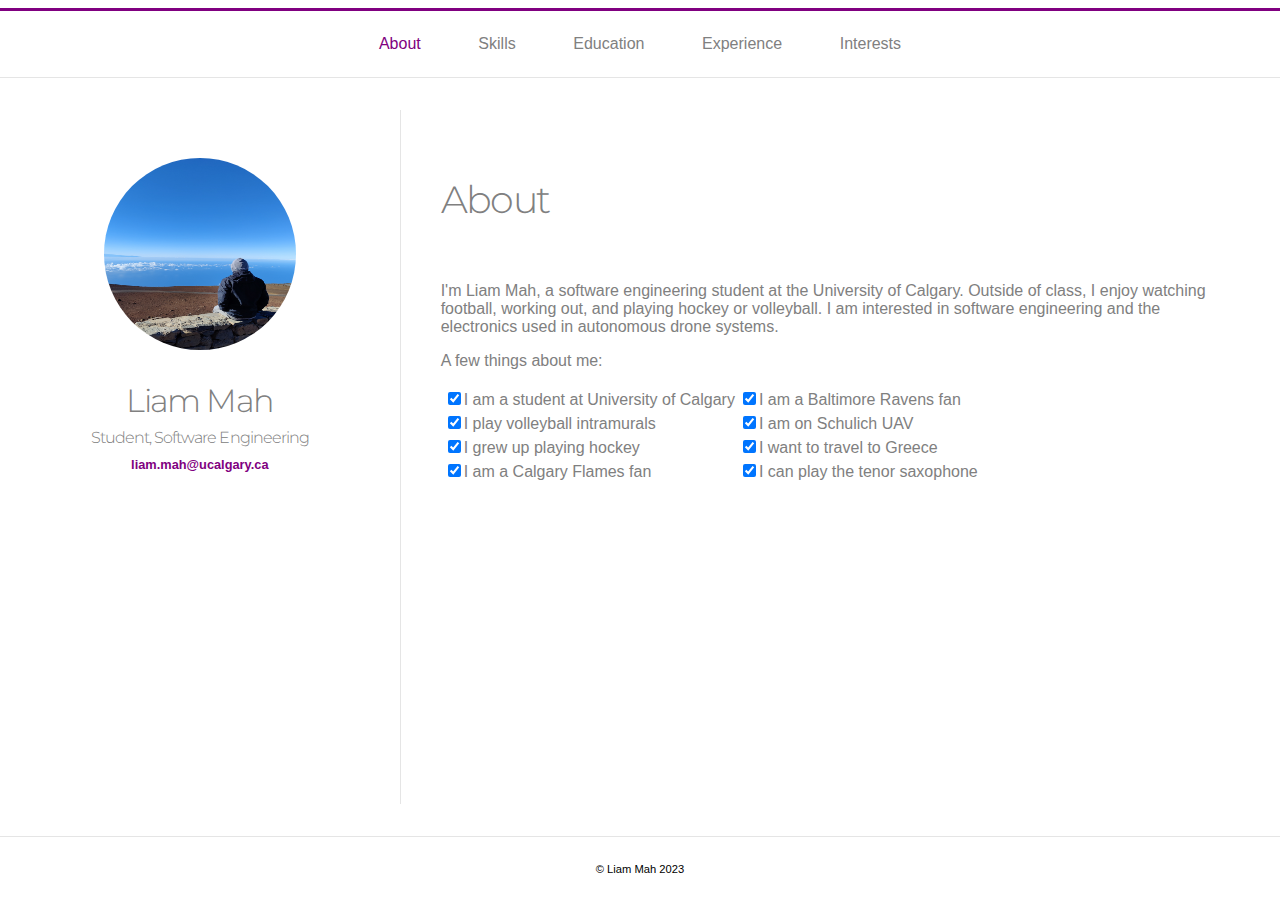
<file: index.html>
<!DOCTYPE html>
<html lang="en-US">
    <head>
        <meta charset="utf-8">
        <meta name ="viewport" content="width=device-width">
        <meta name="description" content="Liam Mah Profile Page">
        <title>ENSF 381 Assignment 4</title>
        <link rel="preconnect" href="https://fonts.googleapis.com">
        <link rel="preconnect" href="https://fonts.gstatic.com" crossorigin>
        <link href="https://fonts.googleapis.com/css2?family=Montserrat:wght@300;400&display=swap" rel="stylesheet">
        <link rel="stylesheet" href="style.css" />
    </head>
    <body>
        <section class="container">
         
            <header class="item flex-top">
                <nav>
                    <ul>
                        <li class="flex">
                            About
                        </li>
                        <li class="flex">
                            <a href="skills.html">Skills</a>
                        </li>
                        <li class="flex">
                            <a href="education.html">Education</a>
                        </li>
                        <li class="flex">
                            <a href="experience.html">Experience</a>
                        </li>
                        <li class="flex">
                            <a href="interests.html">Interests</a>
                        </li>
                    </ul>
                </nav>
            </header>
            
            <article class="item flex-middle flex-inner">
                <div class="item flex-left">
                    <figure><img src="Liam.jpg" alt="Picture of Liam"></figure>
                    <h2 class="text-name">Liam Mah</h2>
                    <h4 class="role-title">Student, Software Engineering</h4>
                    <a class="email" href="mailto:liam.mah@ucalgary.ca">liam.mah@ucalgary.ca</a>
                </div>

                <div class="item flex-right">
                    <h1 class="section-title">About</h1>
                    <br>
                    <p>I'm Liam Mah, a software engineering student at the University of Calgary. Outside of class, I enjoy watching football, working out, and playing hockey or volleyball. 
                        I am interested in software engineering and the electronics used in autonomous drone systems.</p>
                    <p>A few things about me:</p>
                
                    <table>
                        <tr>
                            <td><input type="checkbox" id="giveYouUp" checked><label for="giveYouUp">I am a student at University of Calgary</label></td>
                            <td><input type="checkbox" id="makeYouCry" checked><label for="makeYouCry">I am a Baltimore Ravens fan</label></td>
                        </tr>
                        <tr>
                            <td><input type="checkbox" id="letYouDown" checked><label for="letYouDown">I play volleyball intramurals</label></td>
                            <td><input type="checkbox" id="sayGoodbye" checked><label for="sayGoodbye">I am on Schulich UAV</label></td>
                        </tr>
                        <tr>
                            <td><input type="checkbox" id="runAround" checked><label for="runAround">I grew up playing hockey</label></td>
                            <td><input type="checkbox" id="tellALie" checked><label for="tellALie">I want to travel to Greece</label></td>
                        </tr>
                        <tr>
                            <td><input type="checkbox" id="desertYou" checked><label for="desertYou">I am a Calgary Flames fan</label></td>
                            <td><input type="checkbox" id="hurtYou" checked><label for="hurtYou">I can play the tenor saxophone</label></td>
                        </tr>
                    </table>
                </div>
                
            </article>
            <footer class="item flex-bottom">
                <p>&#169; Liam Mah 2023</p>
            </footer>
        </section>
    </body>
</html>
</file>
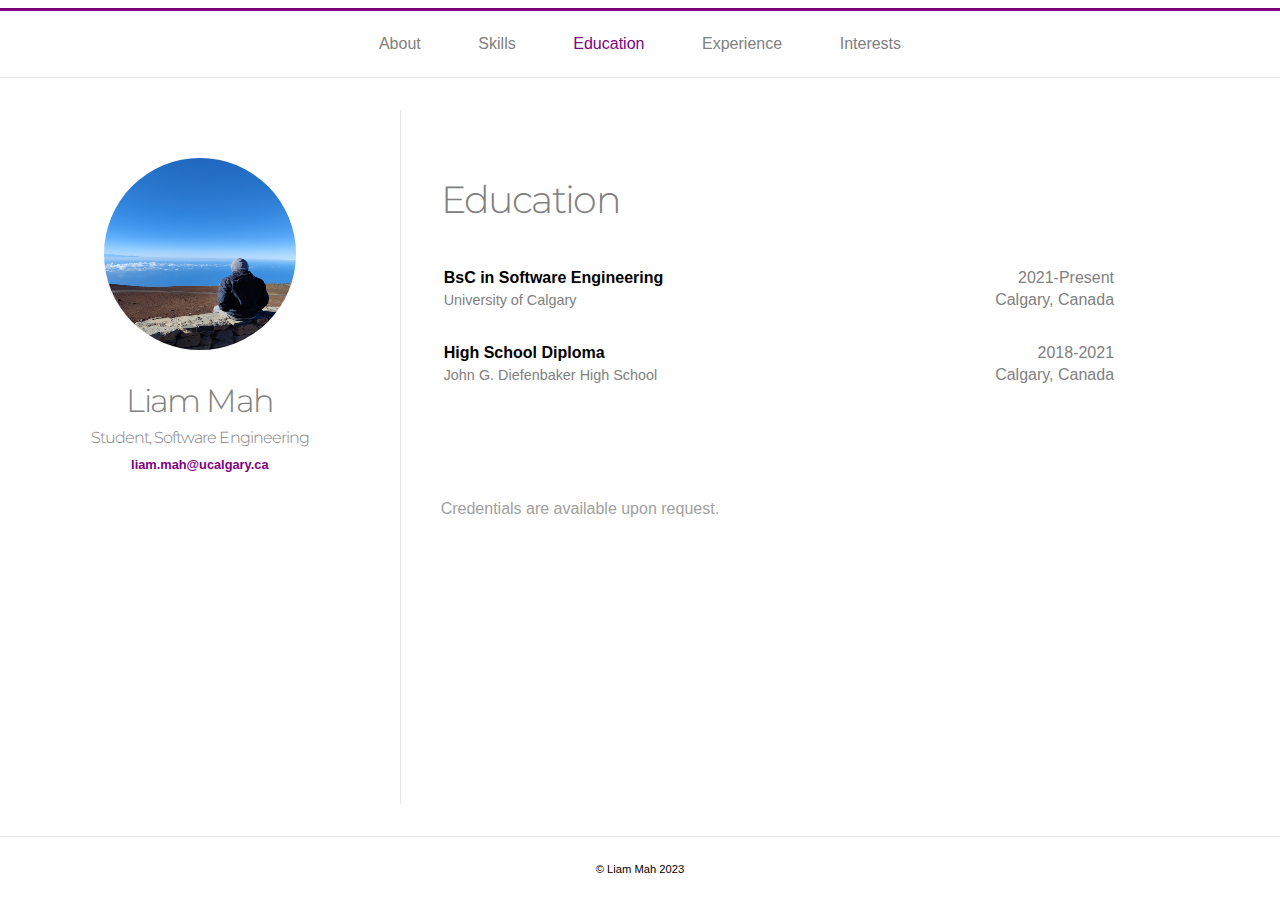
<file: education.html>
<!DOCTYPE html>
<html lang="en-US">
    <head>
        <meta charset="utf-8">
        <meta name ="viewport" content="width=device-width">
        <meta name="description" content="Liam Mah Profile Page">
        <title>ENSF 381 Assignment 4</title>
        <link rel="preconnect" href="https://fonts.googleapis.com">
        <link rel="preconnect" href="https://fonts.gstatic.com" crossorigin>
        <link href="https://fonts.googleapis.com/css2?family=Montserrat:wght@300;400&display=swap" rel="stylesheet">
        <link rel="stylesheet" href="style.css" />
    </head>
    <body>
        <section class="container">
            <header class="item flex-top">
                <nav>
                    <ul>
                        <li class="flex">
                            <a href="index.html">About</a>
                        </li>
                        <li class="flex">
                            <a href="skills.html">Skills</a>
                        </li>
                        <li class="flex">
                            Education
                        </li>
                        <li class="flex">
                            <a href="experience.html">Experience</a>
                        </li>
                        <li class="flex">
                            <a href="interests.html">Interests</a>
                        </li>
                    </ul>
                </nav>
            </header>
            <article class="item flex-middle flex-inner">
                <div class="item flex-left">
                    <figure><img src="Liam.jpg" alt="Picture of Liam"></figure>
                    <h2 class="text-name">Liam Mah</h2>
                    <h4 class="role-title">Student, Software Engineering</h4>
                    <a class="email" href="mailto:liam.mah@ucalgary.ca">liam.mah@ucalgary.ca</a>
                </div>
                <div class="item flex-right">
                    <h1 class="section-title">Education</h1>
                    <br>
                    <table>
                        <tr>
                            <td class="padding-right table-title"><strong>BsC in Software Engineering &nbsp;</strong></td><td class="right-align">2021-Present</td>
                        </tr>
                        <tr>
                            <td class="padding-right description bottom-padding">University of Calgary</td><td class="right-align bottom-padding">Calgary, Canada</td>
                        </tr>
                        <tr>
                            <td class="padding-right table-title"><strong>High School Diploma</strong></td><td class="right-align">2018-2021</td>
                        </tr>
                        <tr>
                            <td class="padding-right description bottom-padding">John G. Diefenbaker High School</td><td class="right-align bottom-padding">Calgary, Canada</td>
                        </tr>
                    </table>
                    <br>
                    <p class="credentials-resume">Credentials are available upon request.</p>
                </div>
            </article>
            <footer class="item flex-bottom">
                <p>&#169; Liam Mah 2023</p>
            </footer>
        </section>
    </body>
</html>
</file>
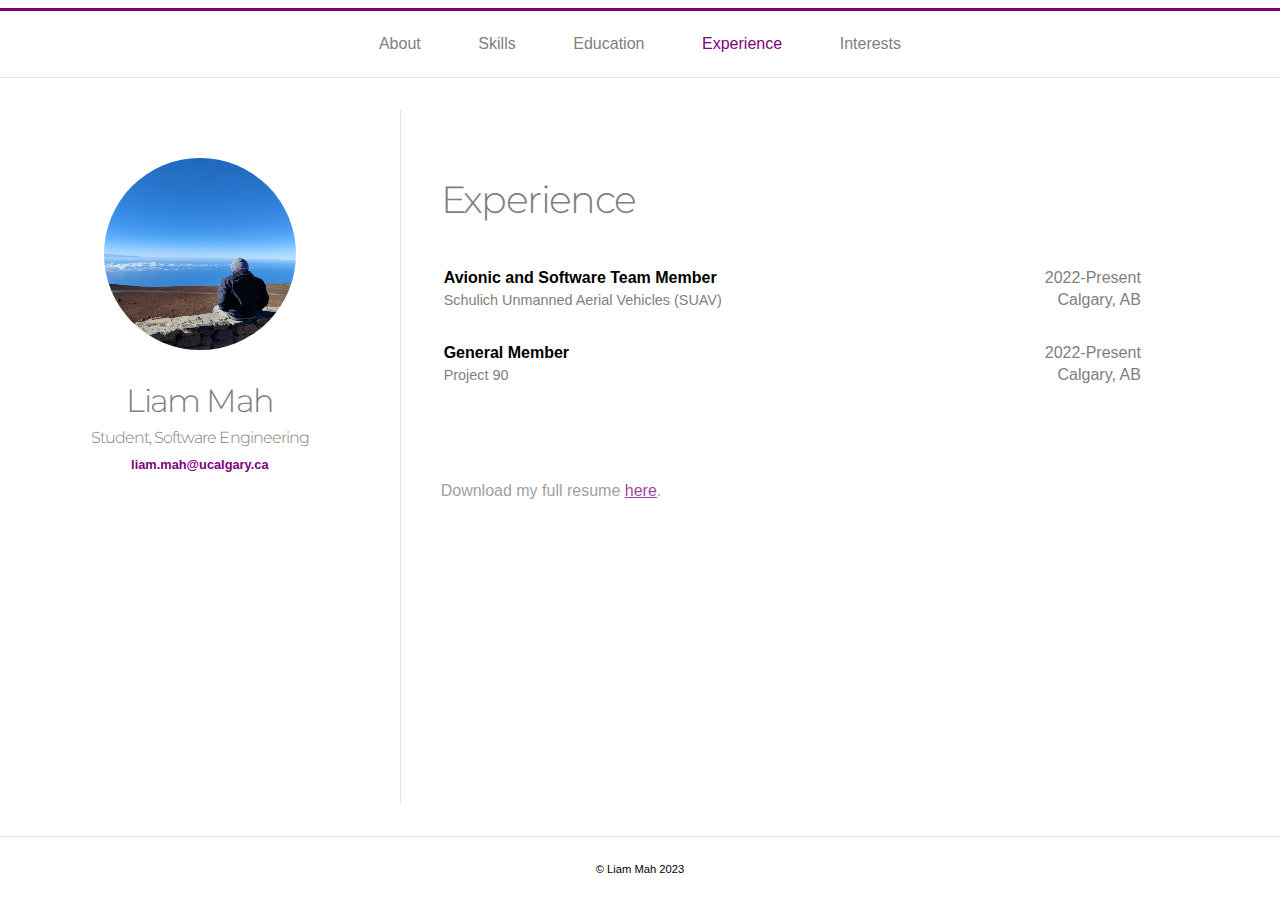
<file: experience.html>
<!DOCTYPE html>
<html lang="en-US">
    <head>
        <meta charset="utf-8">
        <meta name ="viewport" content="width=device-width">
        <meta name="description" content="Liam Mah Profile Page">
        <title>ENSF 381 Assignment 4</title>
        <link rel="preconnect" href="https://fonts.googleapis.com">
        <link rel="preconnect" href="https://fonts.gstatic.com" crossorigin>
        <link href="https://fonts.googleapis.com/css2?family=Montserrat:wght@300;400&display=swap" rel="stylesheet">
        <link rel="stylesheet" href="style.css" />
    </head>
    <body>
        <section class="container">
         
            <header class="item flex-top">
                <nav>
                    <ul>
                        <li class="flex">
                            <a href="index.html">About</a>
                        </li>
                        <li class="flex">
                            <a href="skills.html">Skills</a>
                        </li>
                        <li class="flex">
                            <a href="education.html">Education</a>
                        </li>
                        <li class="flex">
                            Experience
                        </li>
                        <li class="flex">
                            <a href="interests.html">Interests</a>
                        </li>
                    </ul>
                </nav>
            </header>
            <article class="item flex-middle flex-inner">
                <div class="item flex-left">
                    <figure><img src="Liam.jpg" alt="Picture of Liam"></figure>
                    <h2 class="text-name">Liam Mah</h2>
                    <h4 class="role-title">Student, Software Engineering</h4>
                    <a class="email" href="mailto:liam.mah@ucalgary.ca">liam.mah@ucalgary.ca</a>
                </div>
                <div class="item flex-right">
                    <h1 class="section-title">Experience</h1>
                    <br>
                    <table>
                        <tr>
                            <td class="padding-right table-title"><strong>Avionic and Software Team Member</strong></td><td class="right-align">2022-Present</td>
                        </tr>
                        <tr>
                            <td class="padding-right description bottom-padding">Schulich Unmanned Aerial Vehicles (SUAV)</td><td class="right-align bottom-padding">Calgary, AB</td>
                        </tr>
                        <tr>
                            <td class="padding-right table-title"><strong>General Member</strong></td><td class="right-align">2022-Present</td>
                        </tr>
                        <tr>
                            <td class="padding-right description bottom-padding">Project 90</td><td class="right-align bottom-padding">Calgary, AB</td>
                        </tr>
                    </table>
                    <div class="credentials-resume">
                        Download my full resume <a href="Liam Mah - Resume.pdf" download>here</a>.
                    </div>     
                </div>
            </article>
            <footer class="item flex-bottom">
                <p>&#169; Liam Mah 2023</p>
            </footer>
        </section>
    </body>
</html>
</file>
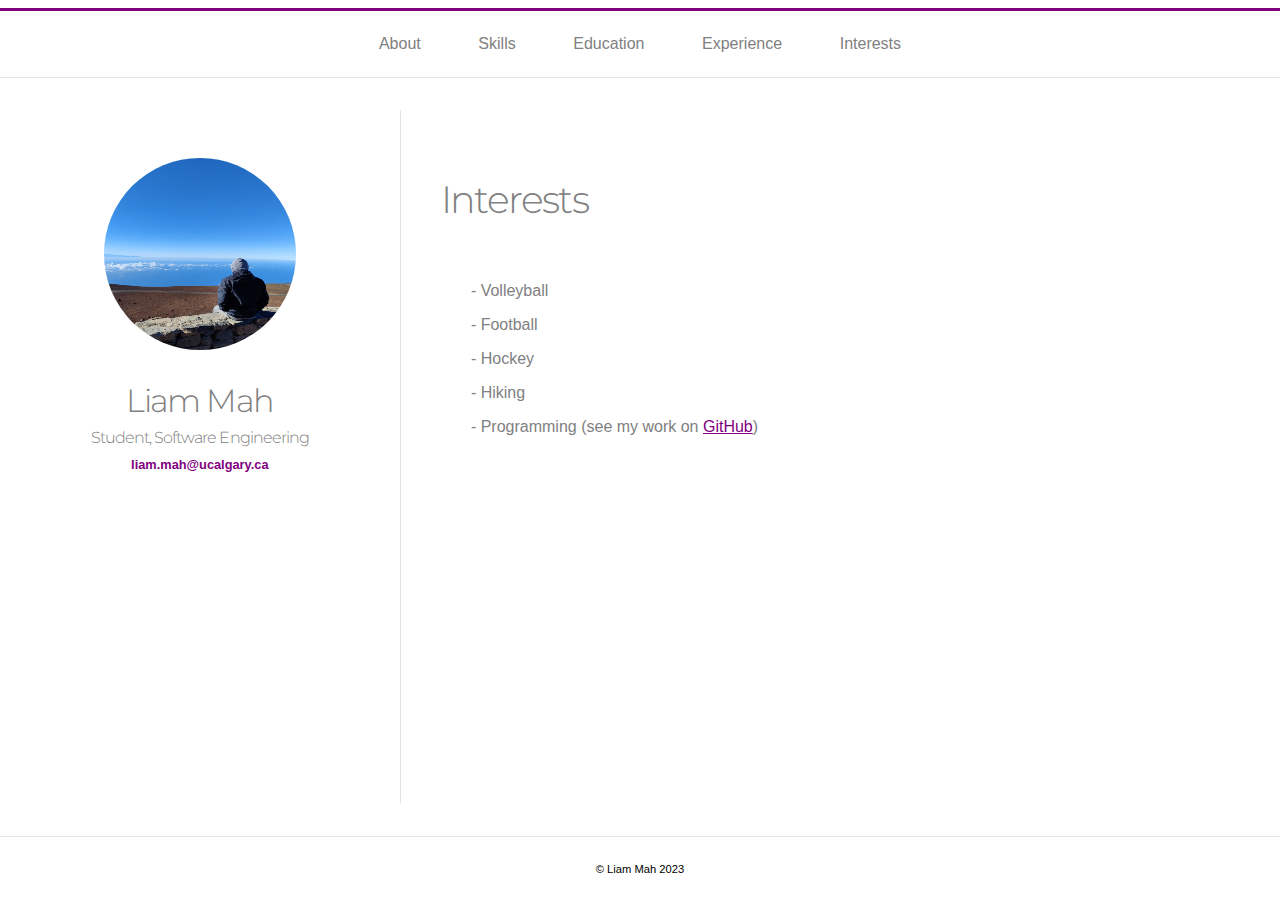
<file: interests.html>
<!DOCTYPE html>
<html lang="en-US">
    <head>
        <meta charset="utf-8">
        <meta name ="viewport" content="width=device-width">
        <meta name="description" content="Liam Mah Profile Page">
        <title>ENSF 381 Assignment 4</title>
        <link rel="preconnect" href="https://fonts.googleapis.com">
        <link rel="preconnect" href="https://fonts.gstatic.com" crossorigin>
        <link href="https://fonts.googleapis.com/css2?family=Montserrat:wght@300;400&display=swap" rel="stylesheet">
        <link rel="stylesheet" href="style.css" />
    </head>
    <body>
        <section class="container">
         
            <header class="item flex-top">
                <nav>
                    <ul>
                        <li class="flex">
                            <a href="index.html">About</a>
                        </li>
                        <li class="flex">
                            <a href="skills.html">Skills</a>
                        </li>
                        <li class="flex">
                            <a href="education.html">Education</a>
                        </li>
                        <li class="flex">
                            <a href="experience.html">Experience</a>
                        </li>
                        <li class="flex">
                            <a href="interests.html">Interests</a>
                        </li>
                    </ul>
                </nav>
            </header>
            <article class="item flex-middle flex-inner">
                <div class="item flex-left">
                    <figure><img src="Liam.jpg" alt="Picture of Liam"></figure>
                    <h2 class="text-name">Liam Mah</h2>
                    <h4 class="role-title">Student, Software Engineering</h4>
                    <a class="email" href="mailto:liam.mah@ucalgary.ca">liam.mah@ucalgary.ca</a>
                </div>

                <div class="item flex-right">
                    <h1 class="section-title">Interests</h1>
                    <br>
                    <ul class="dash">
                        <li>Volleyball</li>
                        <li>Football</li>
                        <li>Hockey</li>
                        <li>Hiking</li>
                        <li>Programming (see my work on <a href = "https://github.com/Ldmah" target="blank_">GitHub</a>)</li>
                    </ul>
                </div>
            </article>
            <footer class="item flex-bottom">
                <p>&#169; Liam Mah 2023</p>
            </footer>
        </section>
    </body>
</html>
</file>
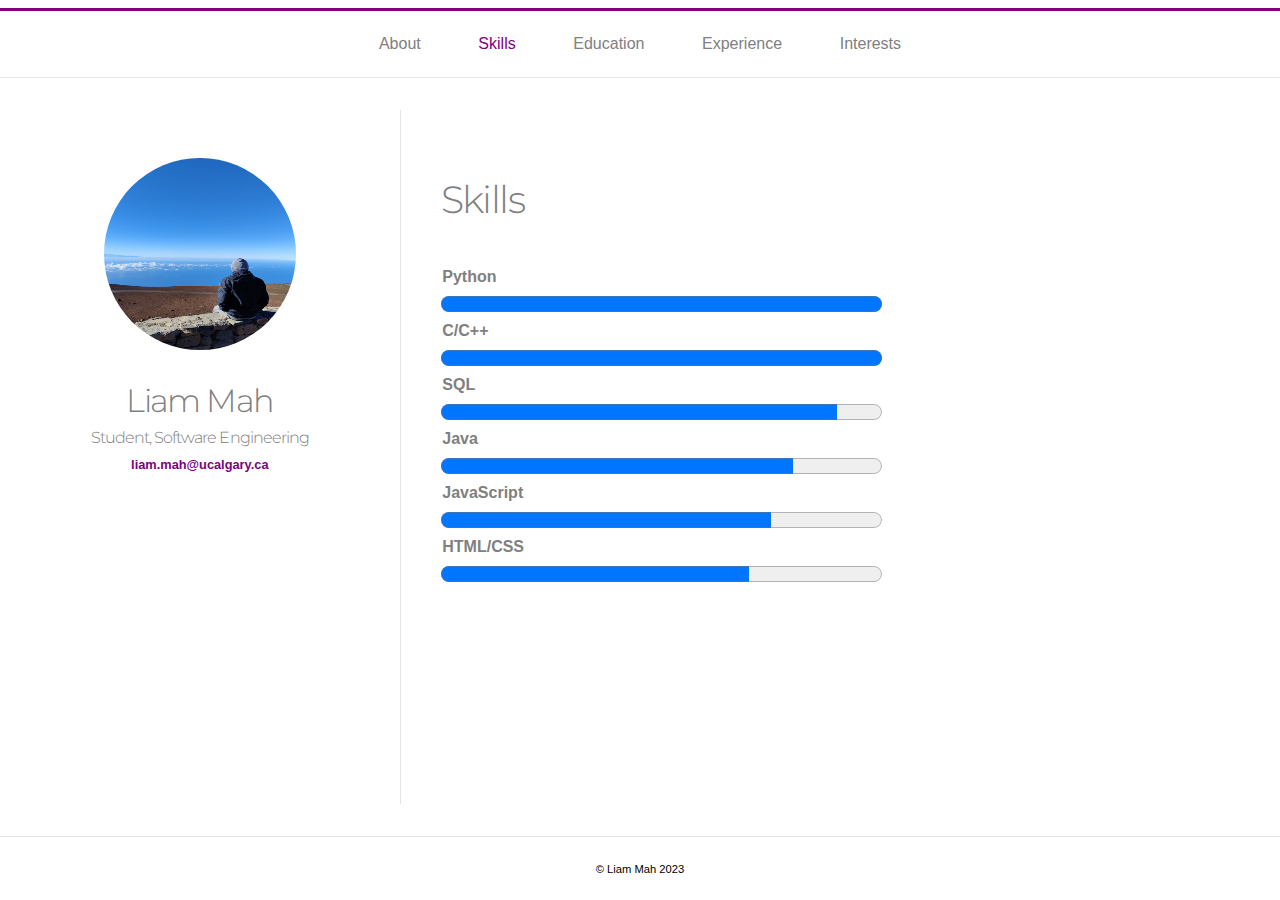
<file: skills.html>
<!DOCTYPE html>
<html lang="en-US">
    <head>
        <meta charset="utf-8">
        <meta name ="viewport" content="width=device-width">
        <meta name="description" content="Liam Mah Profile Page">
        <title>ENSF 381 Assignment 4</title>
        <link rel="preconnect" href="https://fonts.googleapis.com">
        <link rel="preconnect" href="https://fonts.gstatic.com" crossorigin>
        <link href="https://fonts.googleapis.com/css2?family=Montserrat:wght@300;400&display=swap" rel="stylesheet">
        <link rel="stylesheet" href="style.css" />
    </head>
    <body>
        <section class="container">
         
            <header class="item flex-top">
                <nav>
                    <ul>
                        <li class="flex">
                            <a href="index.html">About</a>
                        </li>
                        <li class="flex">
                            Skills
                        </li>
                        <li class="flex">
                            <a href="education.html">Education</a>
                        </li>
                        <li class="flex">
                            <a href="experience.html">Experience</a>
                        </li>
                        <li class="flex">
                            <a href="interests.html">Interests</a>
                        </li>
                    </ul>
                </nav>
            </header>
            <article class="item flex-middle flex-inner">
                <div class="item flex-left">
                    <figure><img src="Liam.jpg" alt="Picture of Liam"></figure>
                    <h2 class="text-name">Liam Mah</h2>
                    <h4 class="role-title">Student, Software Engineering</h4>
                    <a class="email" href="mailto:liam.mah@ucalgary.ca">liam.mah@ucalgary.ca</a>
                </div>
                <div class="item flex-right">
                    <h1 class="section-title">Skills</h1>
                    <br>
                    <div id="progress-bars">
                        <h4>Python</h4>
                        <progress value="100" max="100"></progress>
                        <h4>C/C++</h4>
                        <progress value="100" max="100"></progress>
                        <h4>SQL</h4>
                        <progress value="90" max="100"></progress>
                        <h4>Java</h4>
                        <progress value="80" max="100"></progress>
                        <h4>JavaScript</h4>
                        <progress value="75" max="100"></progress>
                        <h4>HTML/CSS</h4>
                        <progress value="70" max="100"></progress>
                    </div>                    
                </div>
            </article>
            <footer class="item flex-bottom">
                <p id="footer-text">&#169; Liam Mah 2023</p>
            </footer>
        </section>
    </body>
</html>
</file>
<file: style.css>
body {
    margin: 0px;
    padding: 0px;
    background-color: white;
    font-family: sans-serif;
    color: grey;
    position: absolute;
    height: 100%;
    width: 100%;
    overflow-x: hidden;
}

nav ul {
    list-style: none;
    margin: 0;
    padding: 0;
    padding: 0.5em 15em;
    display: flex;
}

nav {
    width: 100%;
    display: flex;
    justify-content: space-around;
}

nav a {
    text-decoration: none;
    color: grey;
}

div a {
    color: purple;
}

img {
    width: 12rem;
    height: 12rem;
    border-radius: 50%;
    overflow: hidden;
}

tbody {
    width: 100%;
}

progress {
    width: 60%;
    height: 2rem;
}

h4 {
    margin: 0.1rem;
}


.container {
    max-height: 100%;
    max-width: 100%;
    height: 100%;
    width: 100%;
    display: flex;
    flex-direction: column;
}

.flex {
    flex: 1;
    padding: 1em 1.8em;
}

.flex-top {
    flex: 0 0 7%;
    width: 100%;
    text-align: center;
    color: purple;
    border-top: 0.2rem solid purple;
    border-bottom: 0.1rem solid rgba(0, 0, 0, 0.1);
    margin-top: 0.5rem;
    margin-bottom: 2rem;
    display: flex;
    align-items: center;
    justify-content: center;

}

.flex-middle {
    flex: 1;
    display: flex;
}

.flex-bottom {
    flex: 0 0 7%;
    text-align: center;
    color: black;
    border-top: 0.1em solid rgba(0, 0, 0, 0.1);
    font-size: 0.7rem;
    margin-top: 2rem;
    display: flex;
    align-items: center;
    justify-content: center;    
}

.flex-inner {
    display: flex;
}

.flex-left {
    flex: 1;
    text-align: center;
    padding-top: 2rem;
    border-right: 0.1em solid rgba(0, 0, 0, 0.1);
}

.flex-right {
    flex: 2;
    padding: 2.5rem;
}

.text-name {
    font-size: 2rem;
    font-weight: 300;
    letter-spacing: -0.1rem;
    font-family: 'Montserrat', sans-serif;
    margin-bottom: 0.5rem;

}

.section-title {
    font-size: 2.4rem;
    font-weight: 300;
    letter-spacing: -0.1rem;
    font-family: 'Montserrat', sans-serif;

}

.role-title {
    font-size: 1rem;
    font-weight: 300;
    letter-spacing: -0.06rem;
    font-family: 'Montserrat', sans-serif;
    margin-top: 0.5rem;
    margin-bottom: 0.5rem;
}

.email {
    font-size: 0.8rem;
    font-weight: bold;
    text-decoration: none;
}

.padding-right {
    padding-right: 20rem;
}

.right-align {
    text-align: right;
}

.description {
    font-size: 0.9rem;
}

.bottom-padding {
    padding-bottom: 2rem;
}

.table-title {
    color: black;
}

.dash {
    list-style-type: "- ";
}

.dash li {
    margin-bottom: 1rem;
}

.credentials-resume {
    opacity: 75%;
    margin-top: 4rem;
}

#progress-bars {
    margin-right: 4rem;
}

#id-top-padding {
    margin-top: 10rem;
}

@media only screen and (max-width: 800px) {

    img {
        width: 10rem;
        height: 10rem;
        border-radius: 50%;
        overflow: hidden;
    }

    progress {
        width: 100%;
    }
    
    .flex-inner {
        flex-direction: column;
        justify-content: center;
        max-height: 100vh;
        max-width: 100vh;
    }
    

    .flex-left {
        border-right: none;
        padding-bottom: 2rem;
        border-bottom: 0.1em solid rgba(0, 0, 0, 0.1);
    }

    .section-title {
        text-align: center;
    }

    .padding-right {
        padding-right: 17rem;
    }
}

@media only screen and (max-width: 600px) {
    img {
        width: 6rem;
        height: 6rem;
    }
}
</file>
